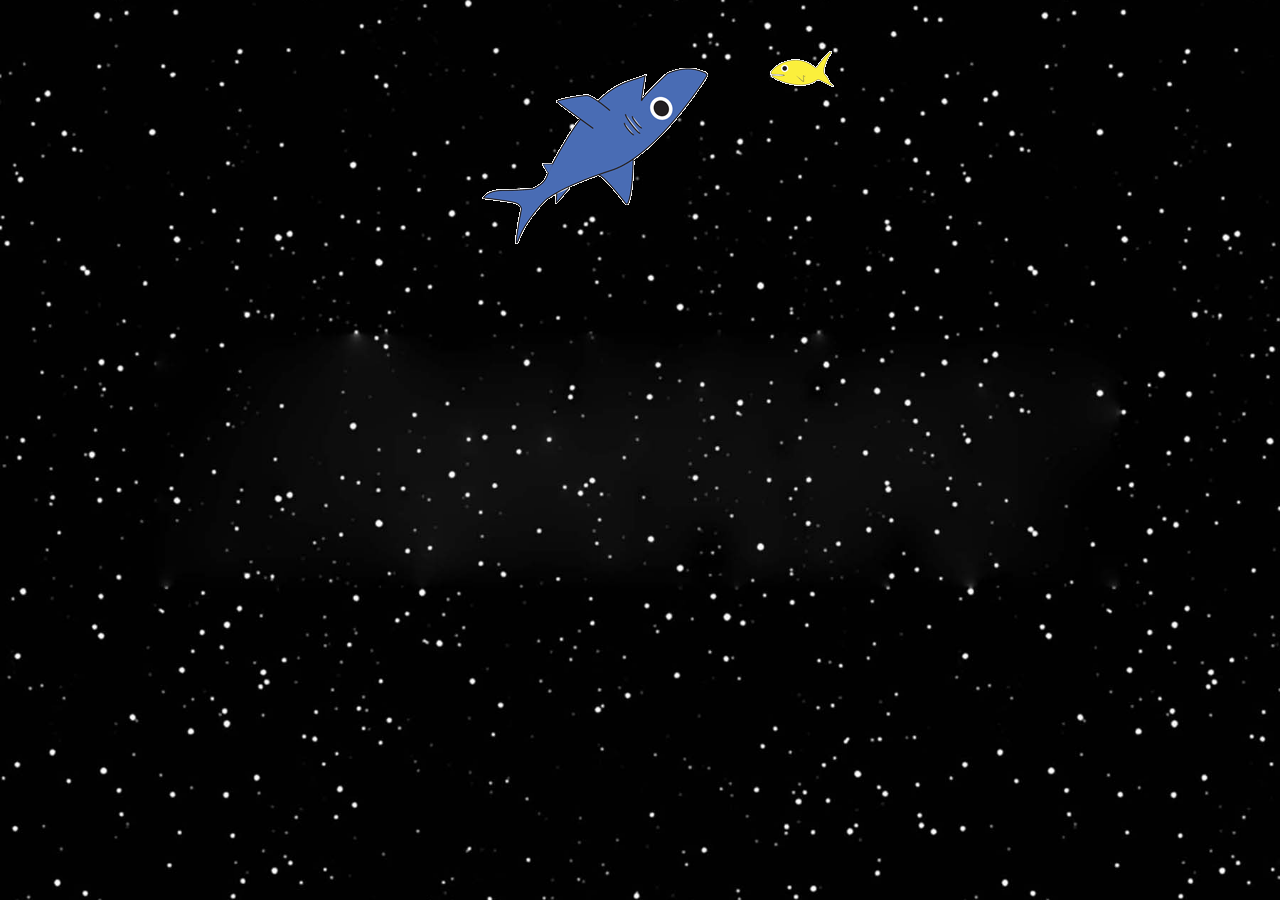
<file: index.html>
<!DOCTYPE html>
<!--[if lt IE 7]>      <html class="no-js lt-ie9 lt-ie8 lt-ie7"> <![endif]-->
<!--[if IE 7]>         <html class="no-js lt-ie9 lt-ie8"> <![endif]-->
<!--[if IE 8]>         <html class="no-js lt-ie9"> <![endif]-->
<!--[if gt IE 8]>      <html class="no-js"> <!--<![endif]-->
<html>
    <head>
        <meta charset="utf-8">
        <meta http-equiv="X-UA-Compatible" content="IE=edge">
        <title>🦈 This is The Feed 🦈</title>
        <meta name="description" content="social media feed content">
        <meta name="viewport" content="width=device-width, initial-scale=1">
        <link rel="stylesheet" href="css/stylesheet.css">
    </head>
    <body>
        <!--[if lt IE 7]>
            <p class="browsehappy">You are using an <strong>outdated</strong> browser. Please <a href="#">upgrade your browser</a> to improve your experience.</p>
        <![endif]-->
        <header>
            
        </header>
        <div id="sharkgif">
            <a href="thefeed.html">
                <img src="img/thefeedshark.gif" alt="Shark eating fish GIF">
            </a>
        </div>
        <main>
          
        </main>
        <footer>
            
        </footer>
    </body>
</html>
</file>
<file: css/stylesheet.css>
@import url('https://fonts.googleapis.com/css2?family=Allerta+Stencil&family=Red+Rose&family=Tourney&display=swap');

body{
    background-color: rgb(0, 0, 0);
    background-image: url("../img/Sky-Stars-Pattern.jpg");
    background-repeat: none;
    background-size: cover;
    background-position: center;
    background-attachment: fixed;
    max-width: 1200px;
    margin: auto;
}

header{
    width: 400px;
    position: fixed;
    top: 25px; left: 25px;
    font-family: 'Allerta Stencil', sans-serif;
    font-size: 30px;
    color: aliceblue;
}

a{
    text-decoration: none;
    color:aliceblue
    font-family: 'Allerta Stencil', sans-serif;
    
}

.friendstitle{
    color: aliceblue;
    font-family: 'Tourney', cursive;
}

nav{
    width: 300px;
    height: 300px;
    position: fixed;
    top: 300px; left: 25px;
    margin-top: 5%;
    padding: 25px;
    font-size: 15px;
    font-family: 'Allerta Stencil', sans-serif;
    text-decoration: none;
    
    color: darkblue;
    border: 10px darkblue;
    border-style: double;
    border-radius: 70px;
    overflow: scroll;
}

::-webkit-scrollbar {
    width: 7px;
}
  
  ::-webkit-scrollbar-track {
    background: #000000;
}
  
  ::-webkit-scrollbar-thumb {
    background: #1100ce;
}
  
  ::-webkit-scrollbar-thumb:hover {
    background: #555;
}

.difscrollbars::-webkit-scrollbar {
   display: none;
}

a:visited {
    color: darkblue;
}

nav h3:hover{
    transform: scale(0.9);
    font-family: 'Allerta Stencil', sans-serif;
    color: aliceblue;
    font-size: 15px;
}

main{
    margin-left: 600px;
    font-family: 'Allerta Stencil', sans-serif;
    color: aliceblue;
    font-size: 15px;
}

#welcome{
    text-align: center;
    margin-top: 15%;
    font-size: 27px;
    font-family: 'Tourney', cursive;
}

section{
    border: 20px darkblue;
    border-style: double;
    border-radius: 70px;
    padding: 25px;
    margin-top: 50px;
}

section video{
    display: block;
    margin: auto;
}

section video:hover{
    transform: scale(0.9);
}

section img{
    display: block;
    margin: auto;
}

section img:hover{
    transform: scale(0.9);
}

section p{
    text-align: center;
    font-family: 'Allerta Stencil', sans-serif;
}

footer{
    width: 400px;
    position: fixed;
    bottom: 25px; left: 25px;
}

#sharkgif{
    text-align: center;
    margin-top: 200px;
    width: 500px;
    margin: auto;
}

#sharkgif:hover{
    opacity: 0.5;
}
</file>
